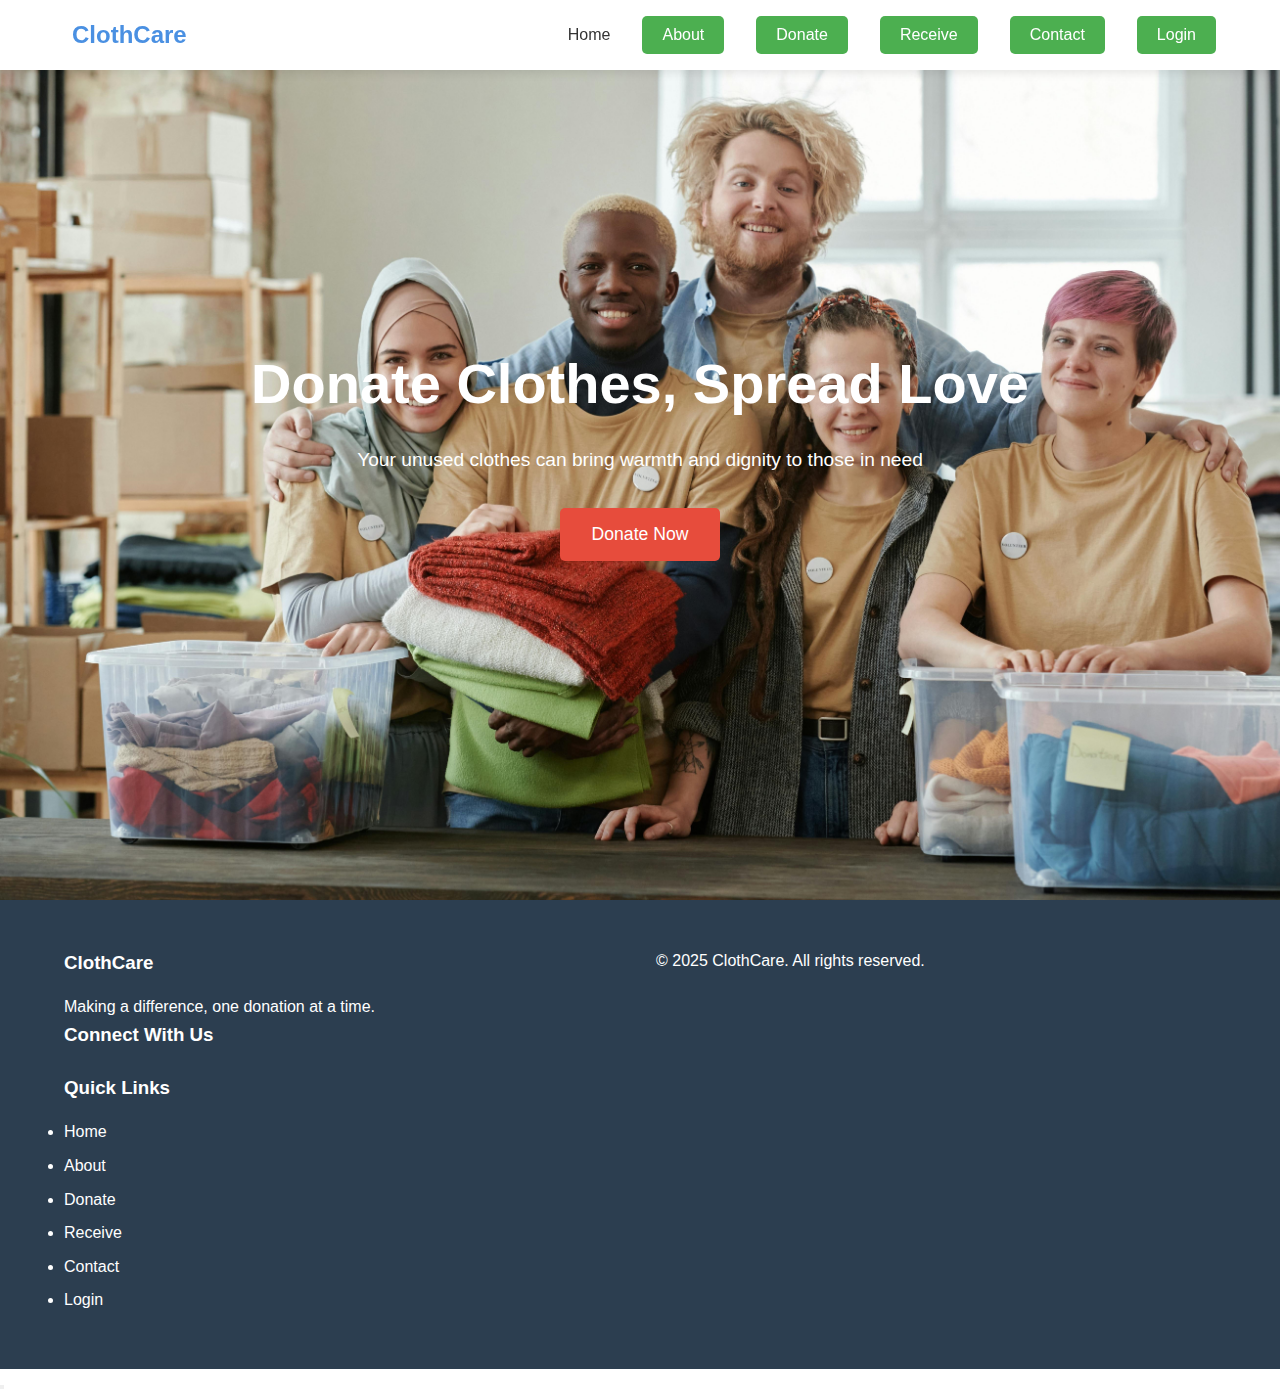
<file: index.html>
<!DOCTYPE html>
<html lang="en">
<head>
    <meta charset="UTF-8">
    <meta name="viewport" content="width=device-width, initial-scale=1.0">

    <title>ClothCare - Donate Clothes, Spread Love</title>

    <link rel="stylesheet" href="styles.css">
    <link href
</head>
<body>

    <!-- Navigation -->
    <!-- Find this section in your index.html, usually right after <body> -->
<nav class="navbar">
    <div class="nav-brand">
        <i class="fas fa-tshirt"></i>
        <span>ClothCare</span>
    </div>
    <div class="nav-links" id="navLinks">
        <a href="#home">Home</a>
        <a href="about.html">
            <button type="button" class="nav-button">About</button>
        </a>
        <a href="donation.html">
            <button type="button" class="nav-button">Donate</button>
        </a>
        <!-- Add this new Receive button -->
        <a href="receiver.html">
            <button type="button" class="nav-button">Receive</button>
        </a>
        <a href="contact.html">
            <button type="button" class="nav-button">Contact</button>
        </a>
        <a href="log.html">
            <button type="button" class="nav-button">Login</button>
        </a>
    </div>
</nav>

    <!-- Hero Section -->
    <section id="home" class="hero">
        <div class="hero-content">
            <h1>Donate Clothes, Spread Love</h1>
            <p>Your unused clothes can bring warmth and dignity to those in need</p>
          
            <button class="cta-button" onclick="location.href='donation.html'">Donate Now</button>
        </div>
    </section>

    <!-- About Section -->
     
   <!-- <section id="about" class="about">
        <div class="about-content">
            <h2>Making a Difference</h2>
            <div class="stats-container">
                <div class="stat-box">
                    <i class="fas fa-users"></i>
                    <h3>10,000+</h3>
                    <p>People Helped</p>
                </div>
                <div class="stat-box">
                    <i class="fas fa-tshirt"></i>
                    <h3>50,000+</h3>
                    <p>Clothes Donated</p>
                </div>
                <div class="stat-box">
                    <i class="fas fa-hands-helping"></i>
                    <h3>1,000+</h3>
                    <p>Active Donors</p>
                </div>
            </div>
            <p class="about-text">
                At ClothCare, we believe in the power of giving. Every piece of clothing donated helps someone in need feel more confident and dignified. Join us in making a difference in your community.
            </p>
        </div>
    </section>
-->


    <!-- Donation Form Section -->
   <!-- <section id="donate" class="donate">
        <h2>Make a Donation</h2>
        <form id="donationForm" class="donation-form">
            <div class="form-group">
                <label for="fullName">Full Name</label>
                <input type="text" id="fullName" required>
            </div>
            <div class="form-group">
                <label for="email">Email</label>
                <input type="email" id="email" required>
            </div>
            <div class="form-group">
                <label>Type of Clothes</label>
                <div class="checkbox-group">
                    <label><input type="checkbox" value="shirts"> Shirts</label>
                    <label><input type="checkbox" value="pants"> Pants</label>
                    <label><input type="checkbox" value="jackets"> Jackets</label>
                    <label><input type="checkbox" value="shoes"> Shoes</label>
                </div>
            </div>
            <div class="form-group">
                <label for="condition">Condition</label>
                <select id="condition" required>
                    <option value="">Select condition</option>
                    <option value="new">New</option>
                    <option value="likeNew">Like New</option>
                    <option value="good">Good</option>
                    <option value="fair">Fair</option>
                </select>
            </div>
            <div class="form-group">
                <label for="comments">Special Instructions</label>
                <textarea id="comments"></textarea>
            </div>
            <button type="submit" class="submit-btn">Submit Donation</button>
        </form>
    </section>
-->
    <!-- Contact Section -->
     <!--
    <section id="contact" class="contact">
        <h2>Contact Us</h2>
        <form id="contactForm" class="contact-form">
            <div class="form-group">
                <label for="contactName">Name</label>
                <input type="text" id="contactName" required>
            </div>
            <div class="form-group">
                <label for="contactEmail">Email</label>
                <input type="email" id="contactEmail" required>
            </div>
            <div class="form-group">
                <label for="message">Message</label>
                <textarea id="message" required></textarea>
            </div>
            <button type="submit" class="submit-btn">Send Message</button>
        </form>
    </section>
-->


    <!-- Footer -->
    <footer class="footer">
        <div class="footer-content">
            <div class="footer-section">
                <h3>ClothCare</h3>
                <p>Making a difference, one donation at a time.</p>
                
            <div class="footer-section">
                <h3>Connect With Us</h3>
                <div class="social-links">
                    <a href="#"><i class="fab fa-facebook"></i></a>
                    <a href="#"><i class="fab fa-twitter"></i></a>
                    <a href="#"><i class="fab fa-instagram"></i></a>
                </div>
            </div>
            <div class="footer-section">
                <h3>Quick Links</h3>
                <div class="footer-links">
                    <ul>
                        <li><a href="#home">Home</a></li>
                        <li><a href="about.html">About</a></li>
                        <li><a href="donation.html">Donate</a></li>
                        <li><a href="receiver.html">Receive</a></li>
                        <li><a href="contact.html">Contact</a></li>
                        <li><a href="log.html">Login</a></li>
                    </ul>  
                </div>
            </div>
        </div>
        <div class="footer-bottom">
            <p>&copy; 2025 ClothCare. All rights reserved.</p>
        </div>
    </footer>

    <!-- Login Modal -->
     <!--
    <div id="loginModal" class="modal">
        <div class="modal-content">
            <span class="close">&times;</span>
            <h2>Login</h2>
            <form id="loginForm">
                <div class="form-group">
                    <label for="loginEmail">Email</label>
                    <input type="email" id="loginEmail" required>
                </div>
                <div class="form-group">
                    <label for="loginPassword">Password</label>
                    <input type="password" id="loginPassword" required>
                </div>
                <button type="submit" class="submit-btn">Login</button>
                <p class="form-footer">
                    Don't have an account? <a href="#" id="showSignup">Sign up</a>
                </p>
            </form>
        </div>
    </div>

    <div id="signupModal" class="modal">
        <div class="modal-content">
            <span class="close">&times;</span>
            <h2>Sign Up</h2>
            <form id="signupForm">
                <div class="form-group">
                    <label for="signupName">Full Name</label>
                    <input type="text" id="signupName" required>
                </div>
                <div class="form-group">
                    <label for="signupEmail">Email</label>
                    <input type="email" id="signupEmail" required>
                </div>
                <div class="form-group">
                    <label for="signupPassword">Password</label>
                    <input type="password" id="signupPassword" required>
                </div>
                <div class="form-group">
                    <label for="confirmPassword">Confirm Password</label>
                    <input type="password" id="confirmPassword" required>
                </div>
                <div class="form-group checkbox">
                    <input type="checkbox" id="terms" required>
                    <label for="terms">I agree to the Terms and Conditions</label>
                </div>
                <button type="submit" class="submit-btn">Sign Up</button>
                <p class="form-footer">
                    Already have an account? <a href="#" id="showLogin">Login</a>
                </p>
            </form>
        </div>
    </div>

-->

    <button id="scrollTop" class="scroll-top">
        <i class="fas fa-arrow-up"></i>
    </button>

    <script src="script.js"></script>
</body>
</html>
</file>
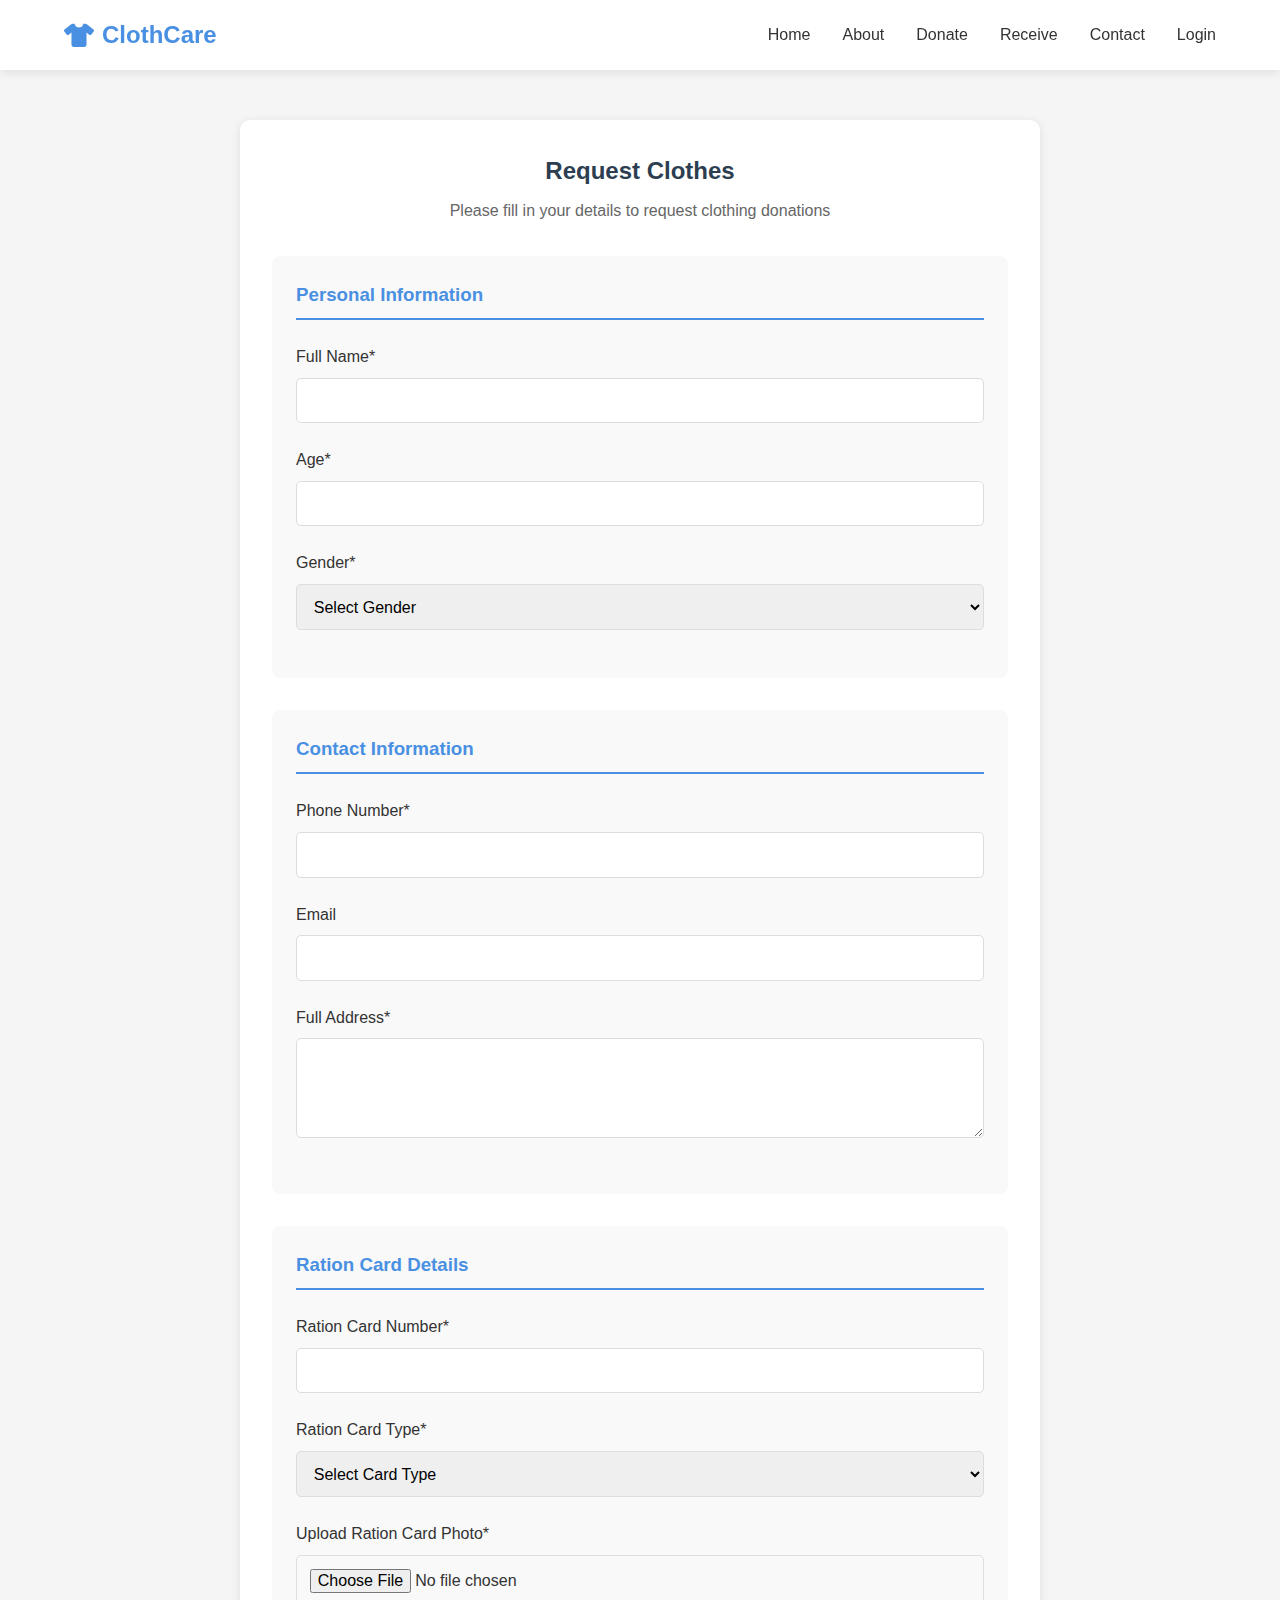
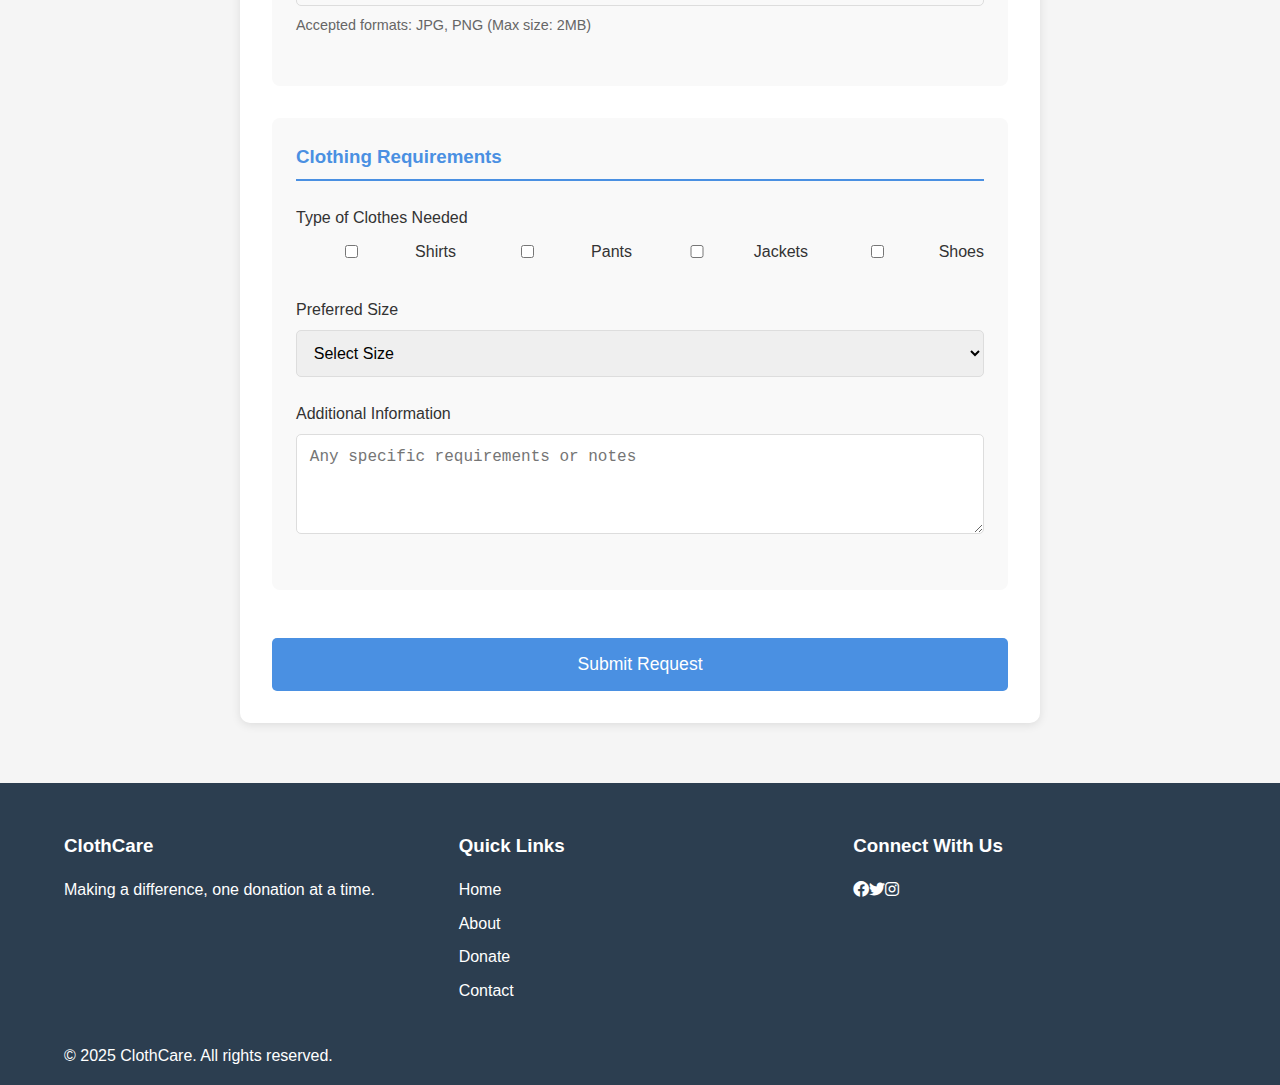
<file: receiver.html>
<!DOCTYPE html>
<html lang="en">
<head>
    <meta charset="UTF-8">
    <meta name="viewport" content="width=device-width, initial-scale=1.0">
    <title>ClothCare - Receive Clothes</title>
    <link rel="stylesheet" href="styles.css">
    <link rel="stylesheet" href="receiver.css">
    <link href="https://cdnjs.cloudflare.com/ajax/libs/font-awesome/6.0.0/css/all.min.css" rel="stylesheet">
</head>
<body>
    <!-- Navigation -->
    <nav class="navbar">
        <div class="nav-brand">
            <i class="fas fa-tshirt"></i>
            <span>ClothCare</span>
        </div>
        <div class="nav-links" id="navLinks">
            <a href="index.html">Home</a>
            <a href="about.html">About</a>
            <a href="donation.html">Donate</a>
            <a href="receiver.html" class="active">Receive</a>
            <a href="contact.html">Contact</a>
            <a href="log.html">Login</a>
        </div>
    </nav>

    <!-- Receiver Form Section -->
    <section class="receiver-section">
        <div class="receiver-container">
            <h2>Request Clothes</h2>
            <p class="form-description">Please fill in your details to request clothing donations</p>
            
            <form id="receiverForm" class="receiver-form" onsubmit="handleReceiverSubmit(event)">
                <!-- Personal Information -->
                <div class="form-section">
                    <h3>Personal Information</h3>
                    <div class="form-group">
                        <label for="fullName">Full Name*</label>
                        <input type="text" id="fullName" required>
                    </div>
                    <div class="form-group">
                        <label for="age">Age*</label>
                        <input type="number" id="age" required>
                    </div>
                    <div class="form-group">
                        <label for="gender">Gender*</label>
                        <select id="gender" required>
                            <option value="">Select Gender</option>
                            <option value="male">Male</option>
                            <option value="female">Female</option>
                            <option value="other">Other</option>
                        </select>
                    </div>
                </div>

                <!-- Contact Information -->
                <div class="form-section">
                    <h3>Contact Information</h3>
                    <div class="form-group">
                        <label for="phone">Phone Number*</label>
                        <input type="tel" id="phone" required>
                    </div>
                    <div class="form-group">
                        <label for="email">Email</label>
                        <input type="email" id="email">
                    </div>
                    <div class="form-group">
                        <label for="address">Full Address*</label>
                        <textarea id="address" required></textarea>
                    </div>
                </div>

                <!-- Ration Card Details -->
                <div class="form-section">
                    <h3>Ration Card Details</h3>
                    <div class="form-group">
                        <label for="rationCardNumber">Ration Card Number*</label>
                        <input type="text" id="rationCardNumber" required>
                    </div>
                    <div class="form-group">
                        <label for="rationCardType">Ration Card Type*</label>
                        <select id="rationCardType" required>
                            <option value="">Select Card Type</option>
                            <option value="apl">APL (Above Poverty Line)</option>
                            <option value="bpl">BPL (Below Poverty Line)</option>
                            <option value="aay">AAY (Antyodaya Anna Yojana)</option>
                        </select>
                    </div>
                    <div class="form-group">
                        <label for="rationCardPhoto">Upload Ration Card Photo*</label>
                        <input type="file" id="rationCardPhoto" accept="image/*" required>
                        <p class="file-info">Accepted formats: JPG, PNG (Max size: 2MB)</p>
                    </div>
                </div>

                <!-- Clothing Requirements -->
                <div class="form-section">
                    <h3>Clothing Requirements</h3>
                    <div class="form-group">
                        <label>Type of Clothes Needed</label>
                        <div class="checkbox-group">
                            <label><input type="checkbox" value="shirts"> Shirts</label>
                            <label><input type="checkbox" value="pants"> Pants</label>
                            <label><input type="checkbox" value="jackets"> Jackets</label>
                            <label><input type="checkbox" value="shoes"> Shoes</label>
                        </div>
                    </div>
                    <div class="form-group">
                        <label for="clothingSize">Preferred Size</label>
                        <select id="clothingSize">
                            <option value="">Select Size</option>
                            <option value="xs">XS</option>
                            <option value="s">S</option>
                            <option value="m">M</option>
                            <option value="l">L</option>
                            <option value="xl">XL</option>
                            <option value="xxl">XXL</option>
                        </select>
                    </div>
                    <div class="form-group">
                        <label for="additionalInfo">Additional Information</label>
                        <textarea id="additionalInfo" placeholder="Any specific requirements or notes"></textarea>
                    </div>
                </div>

                <button type="submit" class="submit-btn">Submit Request</button>
            </form>
        </div>
    </section>

    <!-- Footer -->
    <footer class="footer">
        <div class="footer-content">
            <div class="footer-section">
                <h3>ClothCare</h3>
                <p>Making a difference, one donation at a time.</p>
            </div>
            <div class="footer-section">
                <h3>Quick Links</h3>
                <a href="index.html">Home</a>
                <a href="about.html">About</a>
                <a href="donation.html">Donate</a>
                <a href="contact.html">Contact</a>
            </div>
            <div class="footer-section">
                <h3>Connect With Us</h3>
                <div class="social-links">
                    <a href="#"><i class="fab fa-facebook"></i></a>
                    <a href="#"><i class="fab fa-twitter"></i></a>
                    <a href="#"><i class="fab fa-instagram"></i></a>
                </div>
            </div>
        </div>
        <div class="footer-bottom">
            <p>&copy; 2025 ClothCare. All rights reserved.</p>
        </div>
    </footer>

    <script src="script.js"></script>
    <script>
        function handleReceiverSubmit(event) {
            event.preventDefault();
            
            // You can add validation here if needed
            
            // Redirect to the available items page
            window.location.href = "available-items.html";
        }
    </script>
</body>
</html>
</file>
<file: styles.css>
/* Global Styles */
:root {
    --primary-color: #4a90e2;
    --secondary-color: #2c3e50;
    --accent-color: #e74c3c;
    --text-color: #333;
    --light-gray: #f5f5f5;
    --white: #ffffff;
    --shadow: 0 2px 10px rgba(0, 0, 0, 0.1);
}
.hero {
    height: 100vh;
    background-color: #ed2a2a; /* Temporary background color to test */
    background-image: url('cloth1.jpg');
    background-size: cover;
    background-position: center center;
    display: flex;
    align-items: center;
    justify-content: center;
    text-align: center;
    color: var(--white);
    padding: 0 1rem;
}



* {
    margin: 0;
    padding: 0;
    box-sizing: border-box;
}

html {
    scroll-behavior: smooth;
}

body {
    font-family: 'Segoe UI', Tahoma, Geneva, Verdana, sans-serif;
    line-height: 1.6;
    color: var(--text-color);

  
}


/* Navigation */
.navbar {
    position: fixed;
    top: 0;
    width: 100%;
    background: var(--white);
    padding: 1rem 5%;
    display: flex;
    justify-content: space-between;
    align-items: center;
    box-shadow: var(--shadow);
    z-index: 1000;
}

.nav-brand {
    display: flex;
    align-items: center;
    gap: 0.5rem;
    font-size: 1.5rem;
    font-weight: bold;
    color: var(--primary-color);
}

.nav-links {
    display: flex;
    gap: 2rem;
    align-items: center;
}

.nav-links a {
    text-decoration: none;
    color: var(--text-color);
    font-weight: 500;
    transition: color 0.3s;
}

.nav-links a:hover {
    color: var(--primary-color);
}

.login-btn {
    background: var(--primary-color);
    color: var(--white);
    padding: 0.5rem 1.5rem;
    border: none;
    border-radius: 5px;
    cursor: pointer;
    transition: background-color 0.3s;
}

.login-btn:hover {
    background: #357abd;
}

/* Hero Section */
/*
.hero {
    height: 100vh;
    background: linear-gradient(rgba(0, 0, 0, 0.5), rgba(0, 0, 0, 0.5)),
                url('/api/placeholder/1920/1080') center/cover;
    display: flex;
    align-items: center;
    justify-content: center;
    text-align: center;
    color: var(--white);
    padding: 0 1rem;
}
*/

/* Remove default link styling */
a {
    text-decoration: none;
}

/* Style the button inside the <a> tag */
a button {
    padding: 10px 20px;  /* Add padding for size */
    background-color: #4CAF50;  /* Green background */
    color: white;  /* Text color */
    border: none;  /* Remove the default border */
    border-radius: 5px;  /* Rounded corners */
    font-size: 16px;  /* Font size */
    cursor: pointer;  /* Change cursor to pointer when hovering */
    transition: background-color 0.3s ease;  /* Smooth transition for background color change */
}

/* Hover effect for the button */
a button:hover {
    background-color: #45a049;  /* Darker green when hovered */
}

.hero-content h1 {
    font-size: 3.5rem;
    margin-bottom: 1rem;
}

.hero-content p {
    font-size: 1.2rem;
    margin-bottom: 2rem;
}

.cta-button {
    background: var(--accent-color);
    color: var(--white);
    padding: 1rem 2rem;
    border: none;
    border-radius: 5px;
    font-size: 1.1rem;
    cursor: pointer;
    transition: background-color 0.3s;
}

.cta-button:hover {
    background: #c0392b;
}

/* About Section */
.about {
    padding: 5rem 10%;
    background: var(--light-gray);
}

.stats-container {
    display: grid;
    grid-template-columns: repeat(auto-fit, minmax(200px, 1fr));
    gap: 2rem;
    margin: 3rem 0;
}

.stat-box {
    background: var(--white);
    padding: 2rem;
    text-align: center;
    border-radius: 10px;
    box-shadow: var(--shadow);
}

.stat-box i {
    font-size: 2.5rem;
    color: var(--primary-color);
    margin-bottom: 1rem;
}

.stat-box h3 {
    font-size: 2rem;
    margin-bottom: 0.5rem;
    color: var(--secondary-color);
}

/* Forms */
.donation-form,
.contact-form {
    max-width: 600px;
    margin: 0 auto;
    padding: 2rem;
}

    border-radius: 10px;
    box-shadow: var(--shadow);
}

.form-group {
    margin-bottom: 1.5rem;
}

.form-group label {
    display: block;
    margin-bottom: 0.5rem;
    font-weight: 500;
}

.form-group input,
.form-group select,
.form-group textarea {
    width: 100%;
    padding: 0.8rem;
    border: 1px solid #ddd;
    border-radius: 5px;
    font-size: 1rem;
}

.checkbox-group {
    display: grid;
    grid-template-columns: repeat(auto-fit, minmax(120px, 1fr));
    gap: 1rem;
}

.submit-btn {
    width: 100%;
    padding: 1rem;
    background: var(--primary-color);
    color: var(--white);
    border: none;
    border-radius: 5px;
    font-size: 1.1rem;
    cursor: pointer;
    transition: background-color 0.3s;
}

.submit-btn:hover {
    background: #357abd;
}

/* Footer */
.footer {
    background: var(--secondary-color);
    color: var(--white);
    padding: 3rem 5% 1rem;
}

.footer-content {
    display: grid;
    grid-template-columns: repeat(auto-fit, minmax(250px, 1fr));
    gap: 2rem;
    margin-bottom: 2rem;
}

.footer-section h3 {
    margin-bottom: 1rem;
}

.footer-section a {
    color: var(--white);
    text-decoration: none;
    display: block;
    margin-bottom: 0.5rem;
}

.social-links {
    display: flex;
    gap: 1rem 
    /* Receiver Section */
.receiver-section {
    padding: 4rem 10%;
    background: var(--light-gray);
    text-align: center;
}

.receiver-section h2 {
    color: var(--secondary-color);
    margin-bottom: 1rem;
}

.receiver-section p {
    color: var(--text-color);
    margin-bottom: 2rem;
}

.receiver-form {
    max-width: 600px;
    margin: 0 auto;
    background: var(--white);
    padding: 2rem;
    border-radius: 10px;
    box-shadow: var(--shadow);
}

.receiver-form .form-group {
    margin-bottom: 1.5rem;
    text-align: left;
}

.receiver-form label {
    display: block;
    margin-bottom: 0.5rem;
    font-weight: 500;
}

.receiver-form input[type="text"],
.receiver-form input[type="tel"],
.receiver-form textarea,
.receiver-form input[type="file"] {
    width: 100%;
    padding: 0.8rem;
    border: 1px solid #ddd;
    border-radius: 5px;
    font-size: 1rem;
}

.receiver-form button.submit-btn {
    width: 100%;
    padding: 1rem;
    background: var(--primary-color);
    color: var(--white);
    border: none;
    border-radius: 5px;
    font-size: 1.1rem;
    cursor: pointer;
    transition: background-color 0.3s;
}

.receiver-form button.submit-btn:hover {
    background: #357abd;
}
/* Add these styles to your existing styles.css file */
.nav-button {
    background-color: #4CAF50;
    color: white;
    padding: 8px 16px;
    border: none;
    border-radius: 4px;
    cursor: pointer;
    font-size: 14px;
    transition: background-color 0.3s;
}

.nav-button:hover {
    background-color: #45a049;
}

/* Update your existing navbar styles or add if not present */
.navbar {
    position: fixed;
    top: 0;
    width: 100%;
    background: white;
    padding: 1rem 5%;
    display: flex;
    justify-content: space-between;
    align-items: center;
    box-shadow: 0 2px 5px rgba(0,0,0,0.1);
    z-index: 1000;
}

.nav-brand {
    display: flex;
    align-items: center;
    gap: 10px;
}

.nav-brand span {
    color: #4CAF50;
    font-weight: bold;
    font-size: 1.5rem;
}

.nav-links {
    display: flex;
    gap: 1rem;
    align-items: center;
}
</file>
<file: receiver.css>
/* Receiver Page Styles */
.receiver-section {
    padding: 120px 5% 60px;
    background-color: var(--light-gray);
    min-height: 100vh;
}

.receiver-container {
    max-width: 800px;
    margin: 0 auto;
    background: var(--white);
    padding: 2rem;
    border-radius: 10px;
    box-shadow: var(--shadow);
}

.receiver-container h2 {
    text-align: center;
    color: var(--secondary-color);
    margin-bottom: 0.5rem;
}

.form-description {
    text-align: center;
    color: #666;
    margin-bottom: 2rem;
}

.form-section {
    margin-bottom: 2rem;
    padding: 1.5rem;
    background: #f9f9f9;
    border-radius: 8px;
}

.form-section h3 {
    color: var(--primary-color);
    margin-bottom: 1.5rem;
    padding-bottom: 0.5rem;
    border-bottom: 2px solid var(--primary-color);
}

.receiver-form .form-group {
    margin-bottom: 1.5rem;
}

.receiver-form label {
    display: block;
    margin-bottom: 0.5rem;
    font-weight: 500;
    color: var(--text-color);
}

.receiver-form input[type="text"],
.receiver-form input[type="email"],
.receiver-form input[type="tel"],
.receiver-form input[type="number"],
.receiver-form select,
.receiver-form textarea {
    width: 100%;
    padding: 0.8rem;
    border: 1px solid #ddd;
    border-radius: 5px;
    font-size: 1rem;
    transition: border-color 0.3s;
}

.receiver-form input:focus,
.receiver-form select:focus,
.receiver-form textarea:focus {
    border-color: var(--primary-color);
    outline: none;
}

.receiver-form textarea {
    min-height: 100px;
    resize: vertical;
}

.checkbox-group {
    display: grid;
    grid-template-columns: repeat(auto-fit, minmax(120px, 1fr));
    gap: 1rem;
    margin-top: 0.5rem;
}

.checkbox-group label {
    display: flex;
    align-items: center;
    gap: 0.5rem;
    font-weight: normal;
}

.file-info {
    font-size: 0.9rem;
    color: #666;
    margin-top: 0.5rem;
}

.submit-btn {
    width: 100%;
    padding: 1rem;
    background: var(--primary-color);
    color: var(--white);
    border: none;
    border-radius: 5px;
    font-size: 1.1rem;
    cursor: pointer;
    transition: background-color 0.3s;
    margin-top: 1rem;
}

.submit-btn:hover {
    background: #357abd;
}

/* Responsive Design */
@media (max-width: 768px) {
    .receiver-section {
        padding: 100px 20px 40px;
    }

    .receiver-container {
        padding: 1.5rem;
    }

    .form-section {
        padding: 1rem;
    }

    .checkbox-group {
        grid-template-columns: 1fr;
    }
}
</file>
